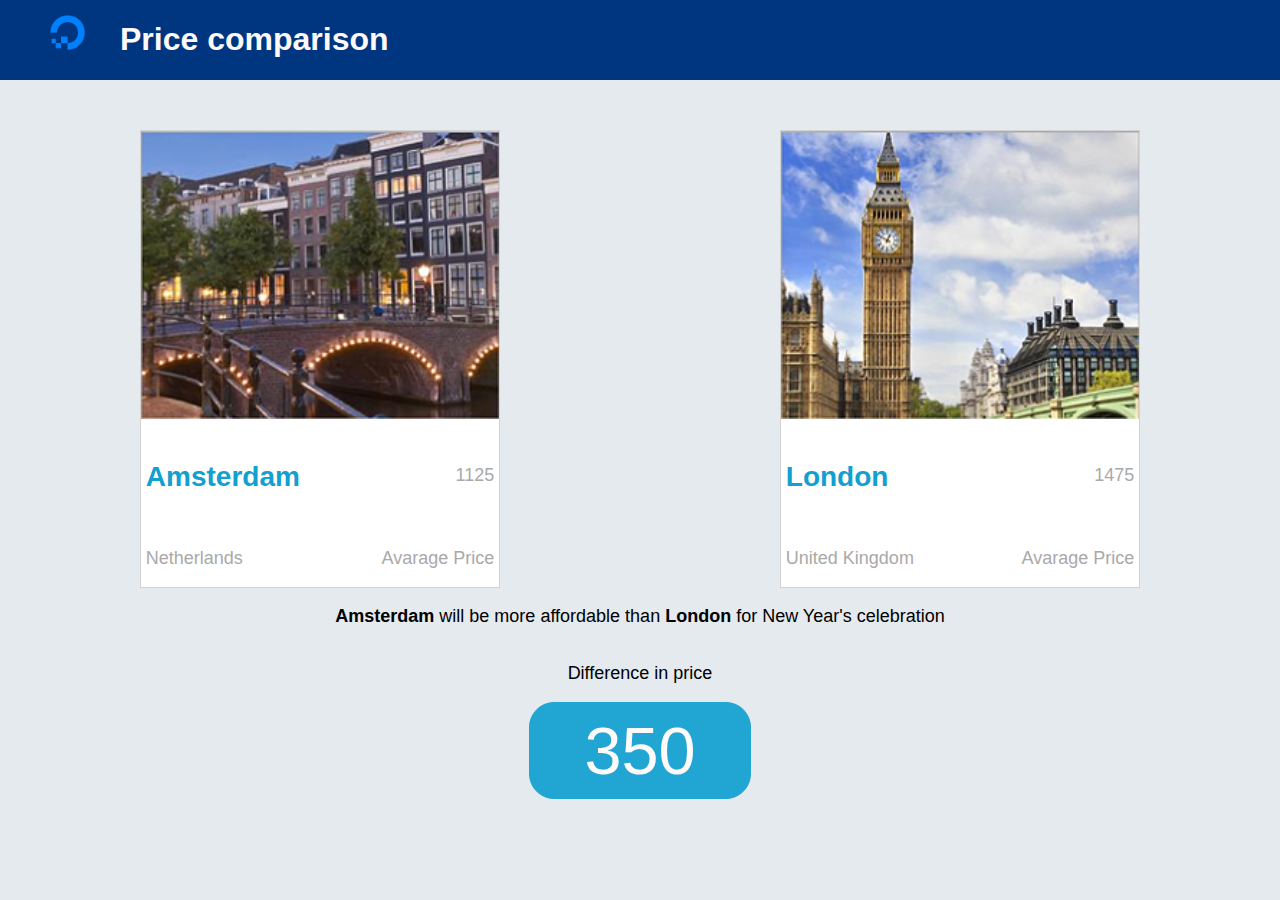
<file: Lorand-Kovacs-FSWD30-CodeReview2/index.html>
﻿<!DOCTYPE html>
<html lang="en">
<meta charset="utf-8">
<html>
<head>
	<title>Price Comparison</title>
	<link rel="stylesheet" type="text/css" href="style.css">


</head>
<body>



	<div class="container">
		
		<nav class="navigation">
			
			<a href="index.html"><img src="logo.png" alt="logo"></a>
			
			<h1>Price comparison</h1>
		
		</nav>

		<main>
			
			<div class="amst">

				<img src="amsterdam.jpg" alt="Amsterdam">

					

					<div class="amsterdamtext">

								<div class="price">
					
									<h4 id="amsterdam"></h4> 	

									<p id="amsterdamprice"></p>

								</div>	

						<div class="am">	

							<p id="Ncountry"></p>	

							<p class="avg" id="avg1"></p>

						</div>

					</div>

			</div>		
			
			<div class="lond">

					<img src="london.jpg" alt="London">

						<div class="londontext">

							<div class="price">

								<h4 id="london"></h4>		

								<p id="londonprice"></p>

							</div>	

							<div class="uk">	

								<p id="UKcountry"></p>	

								<p class="avg" id="avg2"></p>

							</div>

						</div>

			</div>	

		</main>

			<footer>
			
				<p><b>Amsterdam</b> will be more affordable than <b>London</b> for New Year's celebration</p>
				<p>Difference in price</p>
		
				<div class  ="difference" id="dif">	


				</div>	

			</footer>

	</div>		

	</div>	

	<script type="text/javascript">

		
var cityA= "Amsterdam"

var cityL= "London"

var countryA= "Netherlands"

var countryL= "United Kingdom"

var priceAL= "Avarage Price"







var aCity = document.getElementById("amsterdam");
aCity.innerHTML = cityA;

var lCity = document.getElementById("london");
lCity.innerHTML = cityL;

var countryN = document.getElementById("Ncountry");
countryN.innerHTML = countryA;

var countryUK = document.getElementById("UKcountry");
countryUK.innerHTML = countryL;

var avgN = document.getElementById("avg1")
avgN.innerHTML = priceAL;

var avgUK = document.getElementById("avg2")
avgUK.innerHTML = priceAL;



function avaragePrice (price1, price2, price3, price4){
	var sum = price1 + price2 + price3 + price4;
 	var avg = sum/4;
 	var result = [avg];
 	return result;


}


var priceN = document.getElementById("amsterdamprice");
priceN.innerHTML = (avaragePrice(1500, 500, 1800, 700)[0]);


var priceL = document.getElementById("londonprice");
priceL.innerHTML = (avaragePrice(2500, 1500, 1000, 900)[0]);


function priceDiff (pricediff1, pricediff2){
	var sub = pricediff1 - pricediff2;
	var result = [sub];
	return result;
}

var priceDifference = document.getElementById("dif");
priceDifference.innerHTML = (priceDiff(1475, 1125)[0]);













	
	




	</script>	



</body>
</html>
</file>
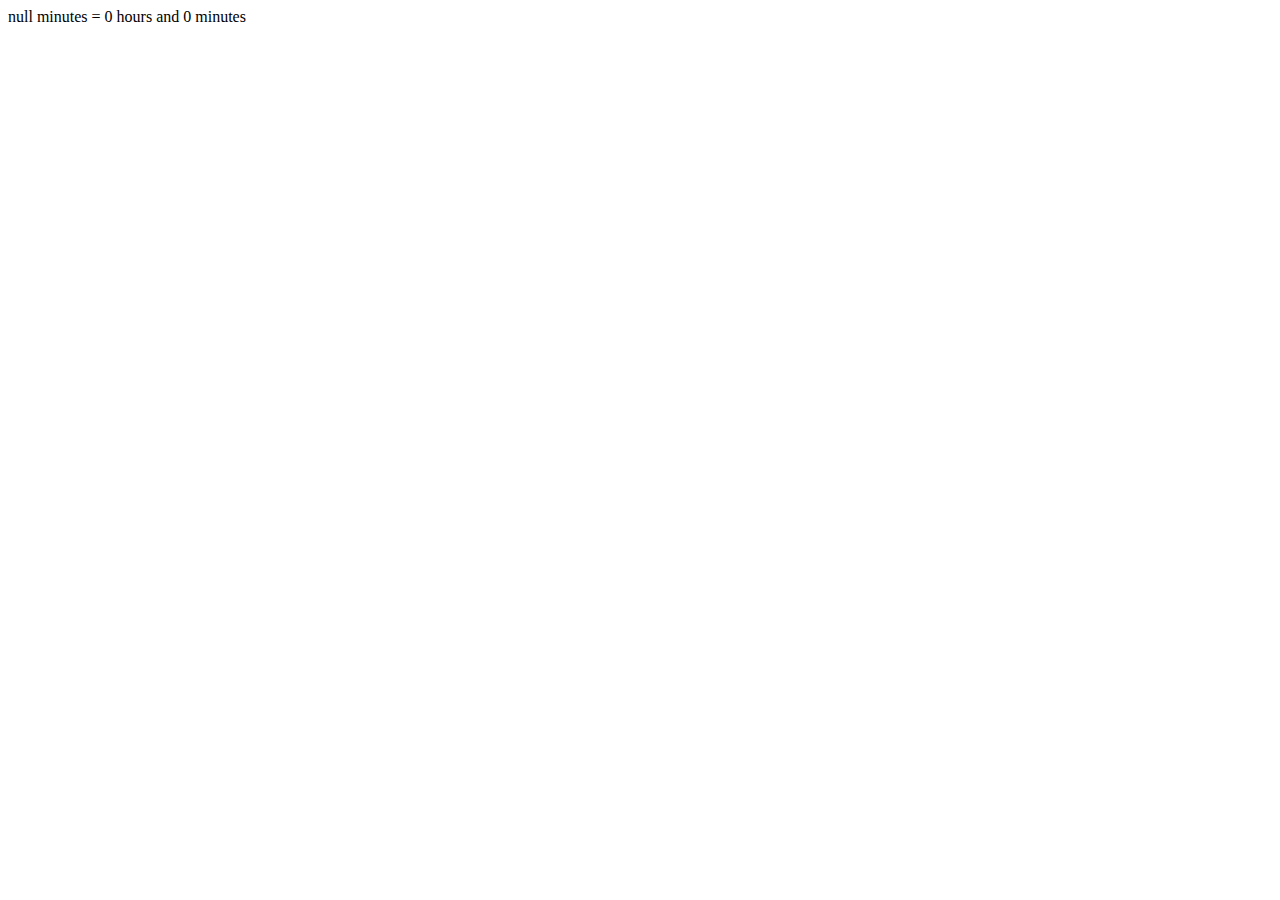
<file: Codefactory/JavaScript/FSWD-DAY01-JS/FSWD-DAY02-JSAdvanced/timeconverter.html>
﻿<!DOCTYPE html>
<html>
<head>
	<title></title>
</head>
<body>


<script type="text/javascript">
	
// prompt stands for user input
var x = prompt ("input minutes", "here");
calculator(x);



function calculator (minute){


// parseInt stands for whole numbers 
	a = parseInt(minute / 60);
	b = minute % 60;

	document.write (minute + " minutes = " + a + " hours " + " and " + b + " minutes "); 
}








</script>



</body>
</html>
</file>
<file: Lorand-Kovacs-FSWD30-CodeReview2/style.css>
﻿body {
	padding: 0px;
	margin: 0px;
	background-color: rgb(229, 234, 238);
	font-family: arial;
}

.container {
	min-width: 750px;
	max-width: 100%;
}

.navigation {
	background-color: rgb(0,54,128);
	display: flex;
	color: snow;
}

.navigation img {
	height: 35px;
	max-width: 1200px;
	padding: 15px 35px 10px 50px;

}

main {
	display: flex;
	justify-content: space-around;
	padding-top: 50px;
	color: darkgrey;
}

main .avg {
	text-align: right;
	padding-right: 5px;

}

main img {
	width: 100%;
}



.amst {
	border: 1px solid lightgrey;
	background-color: white;
	font-size: 18px;
	width: 28%;
}

.amsterdamtext{
	padding-left: 5px; 


}


.lond {
	border: 1px solid lightgrey;
	background-color: white;
	font-size: 18px;
	width: 28%;

}

#amsterdamprice {
	padding-top: 23px;
}

#londonprice {
	padding-top: 23px;
}




.londontext {
	padding-left: 5px;
}

h4 {color: rgb(17, 160, 208);
	font-size: 28px;}

.price {display: flex;
		justify-content: space-between;
		padding-right: 5px;}

.uk {display: flex;
	justify-content: space-between;}

.am {display: flex;
	justify-content: space-between;}


footer {
	text-align: center;
	display: flex;
	flex-direction: column;
	align-items: center;
	font-size: 18px;
}


.difference {
	border: 1px solid rgb(33,166,211);
	width: 200px;
	height: 75px;
	border-radius: 25px;
	padding: 10px;
	background-color: rgb(33,166,211);
	color: snow;
	font-size: 50pt;
	

}
</file>
